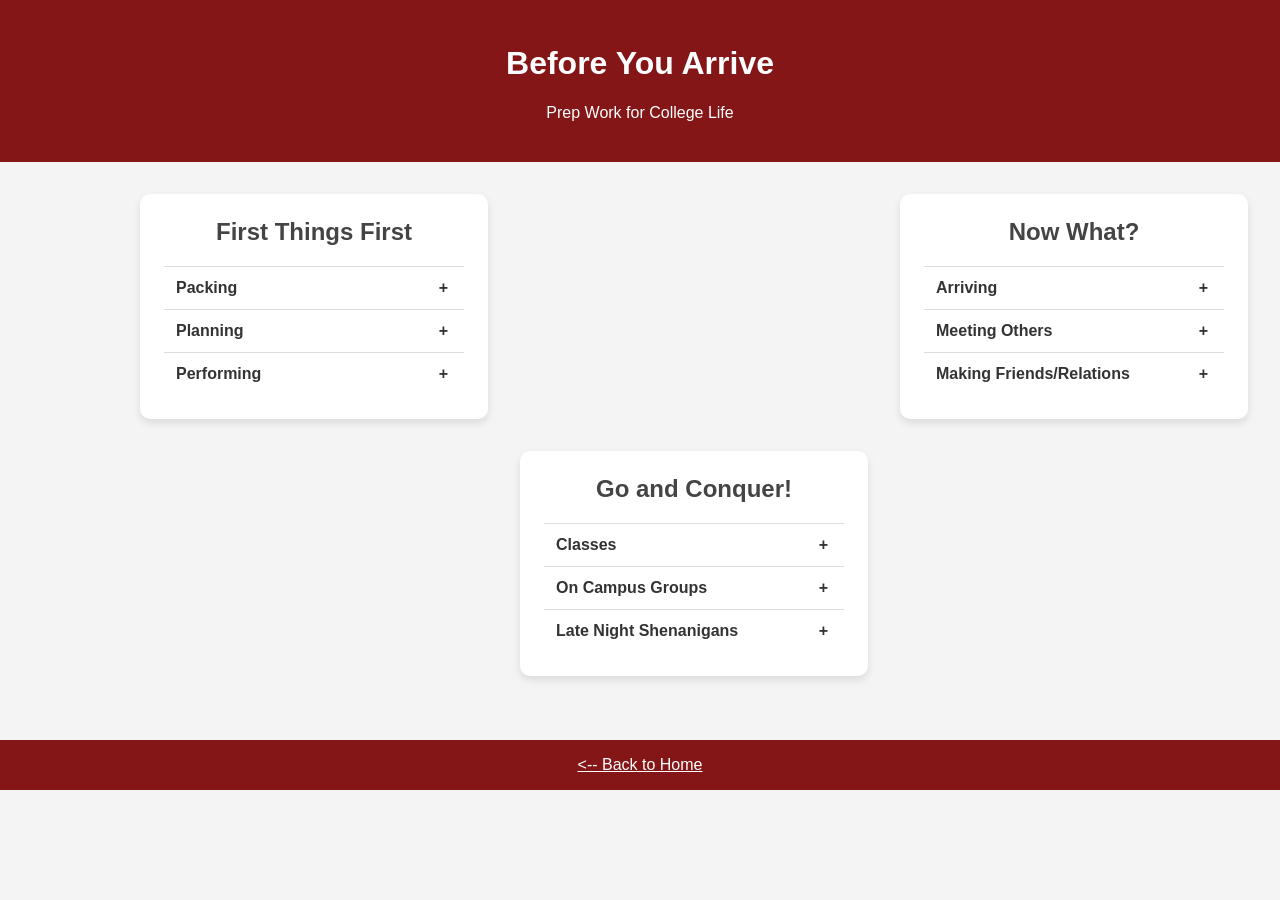
<file: before.html>
<!DOCTYPE html>
<html lang="en">
<head>
  <meta charset="UTF-8">
  <!--Title of the page and author-->
  <title>Before You Arrive - Joseph Luckett</title>
  <meta name="viewport" content="width=device-width, initial-scale=1.0">

  <!--The stylign of the page include font, color, text alignment, the grid pattern for the boxes, padding for the elements, and margins-->
  <style>
    body {
        font-family: Arial, sans-serif;
        margin: 0;
        padding: 0;
        background: #f4f4f4;
        color: #333;
    }

    header {
        background: #841617;
        color: #fff;
        padding: 1.5rem;
        text-align: center;
    }

   main {
        padding: 2rem;
        display: grid;
        grid-template-columns: repeat(3, 1fr);
        grid-template-rows: auto auto;
        gap: 2rem;
        max-width: 1000px;
        margin: 0 auto;
    }

    .section-card:nth-child(1) {
        grid-column: 1; 
        grid-row: 1;
    }

    .section-card:nth-child(2) {
        grid-column: 3;
        grid-row: 1;
    }

    .section-card:nth-child(3) {
        grid-column: 2; 
        grid-row: 2;
    }

    .section-card {
        background: white;
        border-radius: 10px;
        box-shadow: 0 4px 8px rgba(0,0,0,0.1);
        padding: 1.5rem;
        width: 300px;
        transition: transform 0.2s ease, box-shadow 0.2s ease;
        cursor: pointer;
    }

    .section-card:hover {
        transform: scale(1.05);
        box-shadow: 0 8px 16px rgba(0,0,0,0.2);
    }

    .section-card h2 {
        margin-top: 0;
        text-align: center;
        color: #444;
    }

    .accordion-item {
        border-top: 1px solid #ddd;
    }

    .accordion-title {
        padding: 0.75rem;
        cursor: pointer;
        font-weight: bold;
        position: relative;
    }

    .accordion-title::after {
        content: '+';
        position: absolute;
        right: 1rem;
        font-weight: bold;
        transition: transform 0.3s;
    }

    .accordion-title.active::after {
        content: '–';
    }

    .accordion-content {
        max-height: 0;
        overflow: hidden;
        transition: max-height 0.3s ease;
        padding: 0 0.75rem;
        color: #555;
    }

    .accordion-content p {
        margin: 0.5rem 0;
    }

    .back-link {
        color:#fff;
        text-align: center;
    }

    footer {
        background: #841617;
        color: #fff;
        text-align: center;
        padding: 1rem;
        margin-top: 2rem;
    }

    @media (max-width: 768px) {
        main {
            grid-template-columns: 1fr;
        }

        .section-card:nth-child(1),
        .section-card:nth-child(2),
        .section-card:nth-child(3) {
            grid-column: auto;
            grid-row: auto;
        }
    }

  </style>
</head>

<!--The code for what is on the page-->
<body>

    <!--The head saying the title of the page and a breif description-->
  <header>
    <h1>Before You Arrive</h1>
    <p>Prep Work for College Life</p>
  </header>

<!--The main body with the accordian elements to make the information more compact and modern looking-->
  <main>
    <div class="section-card">
      <h2>First Things First</h2>
      <div class="accordion-item">
        <div class="accordion-title">Packing</div>
        <div class="accordion-content">
          <p>Bring essentials but don’t overpack. Focus on what you’ll use weekly.</p>
        </div>
      </div>
      <div class="accordion-item">
        <div class="accordion-title">Planning</div>
        <div class="accordion-content">
          <p>Get a planner or calendar app to stay on top of assignments and deadlines.</p>
        </div>
      </div>
      <div class="accordion-item">
        <div class="accordion-title">Performing</div>
        <div class="accordion-content">
          <p>Set small goals early to build momentum before classes get tough.</p>
        </div>
      </div>
    </div>

    <div class="section-card">
      <h2>Now What?</h2>
      <div class="accordion-item">
        <div class="accordion-title">Arriving</div>
        <div class="accordion-content">
          <p>Arrive early to settle in, explore campus, and meet your neighbors.</p>
        </div>
      </div>
      <div class="accordion-item">
        <div class="accordion-title">Meeting Others</div>
        <div class="accordion-content">
          <p>Introduce yourself in the dorms and join welcome events to make connections.</p>
        </div>
      </div>
      <div class="accordion-item">
        <div class="accordion-title">Making Friends/Relations</div>
        <div class="accordion-content">
          <p>Be open, genuine, and willing to join group activities — friendships will follow.</p>
        </div>
      </div>
    </div>

    <div class="section-card">
      <h2>Go and Conquer!</h2>
      <div class="accordion-item">
        <div class="accordion-title">Classes</div>
        <div class="accordion-content">
          <p>Attend lectures, take notes, and don’t hesitate to ask questions.</p>
        </div>
      </div>
      <div class="accordion-item">
        <div class="accordion-title">On Campus Groups</div>
        <div class="accordion-content">
          <p>Get involved in clubs or sports to enrich your college experience.</p>
        </div>
      </div>
      <div class="accordion-item">
        <div class="accordion-title">Late Night Shenanigans</div>
        <div class="accordion-content">
          <p>Enjoy social events responsibly — balance fun with rest and studies.</p>
        </div>
      </div>
    </div>
  </main>

  <!--The bottom of the page with the link back to the index/home page-->
  <footer>
    <a href="index.html" class="back-link"><-- Back to Home</a>
  </footer>

  <!--The javascript to make the accordian elements go out and come back in-->
  <script>
    const titles = document.querySelectorAll('.accordion-title');

    titles.forEach(title => {
      title.addEventListener('click', () => {
        title.classList.toggle('active');
        const content = title.nextElementSibling;
        if (content.style.maxHeight) {
          content.style.maxHeight = null;
        } else {
          content.style.maxHeight = content.scrollHeight + 'px';
        }
      });
    });
  </script>
</body>
</html>
</file>
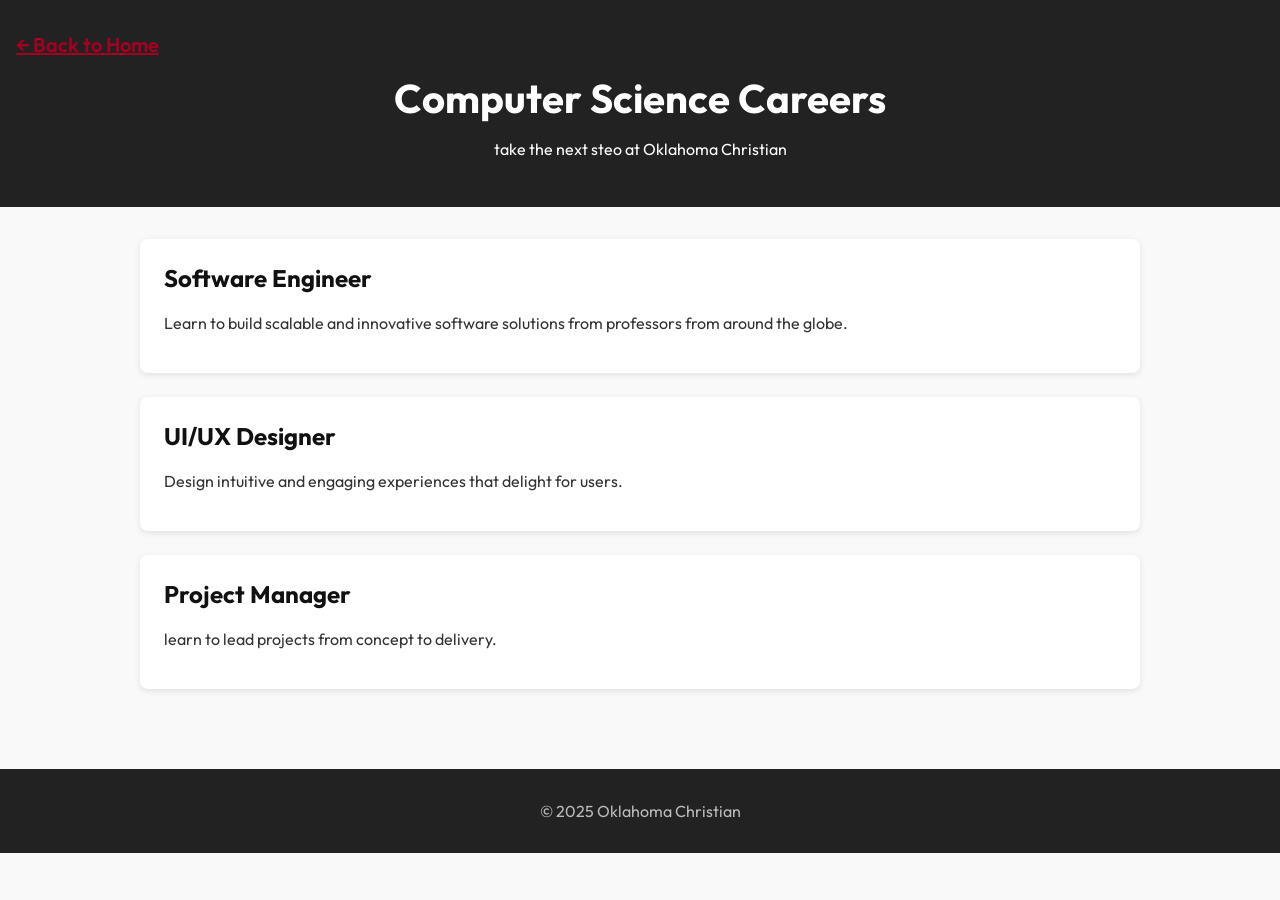
<file: careers.html>
<!DOCTYPE html>
<html lang="en">
<head>
  <meta charset="UTF-8">
  <meta name="viewport" content="width=device-width, initial-scale=1">
  <title>Careers</title>
  <link href="https://fonts.googleapis.com/css2?family=Outfit:wght@400;600;700&display=swap" rel="stylesheet">
  <link rel="stylesheet" href="careers.css">
</head>
<body>
  <header>
    <nav style="text-align:left; margin-bottom:1rem;">
      <a href="index.html" style="color:#a50021; text-decoration:underline; font-weight:600; font-size:1.25rem;">&larr; Back to Home</a>
    </nav>
    <h1>Computer Science Careers</h1>
    <p>take the next steo at Oklahoma Christian</p>
  </header>
  <main>
    <div class="job-card">
      <h2>Software Engineer</h2>
      <p>Learn to build scalable and innovative software solutions from professors from around the globe.</p>
    </div>
    <div class="job-card">
      <h2>UI/UX Designer</h2>
      <p>Design intuitive and engaging experiences that delight for users.</p>
    </div>
    <div class="job-card">
      <h2>Project Manager</h2>
      <p>learn to lead projects from concept to delivery.</p>
    </div>
  </main>
  <footer>
    <p>© 2025 Oklahoma Christian</p>
  </footer>
</body>
</html>
</file>
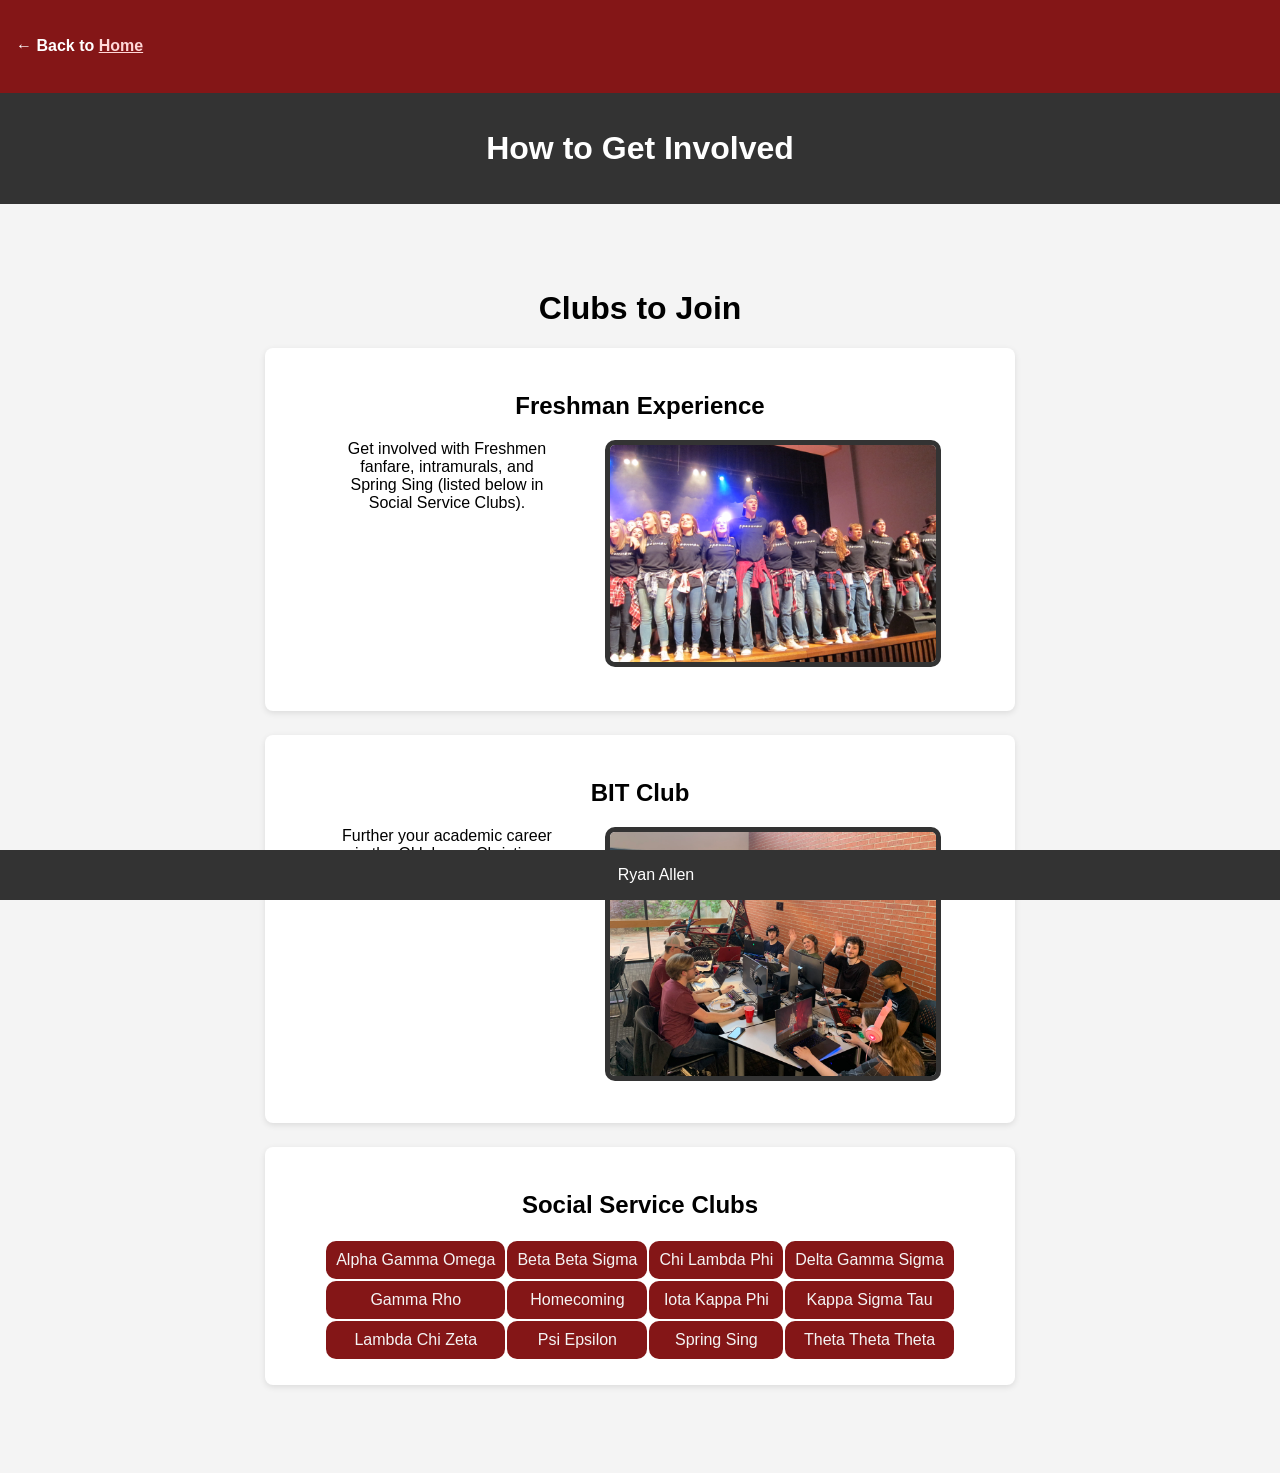
<file: involvement.html>
<!DOCTYPE html>
<html lang="en">
<head>
    <meta charset="UTF-8">
    <title>Involvement</title>
    <meta name="viewport" content="width=device-width, initial-scale=1.0">
    <style>
        body { 
            font-family: Arial, sans-serif; 
            margin: 0; padding: 0; 
            background: #f4f4f4; 
            color: #000; 
            text-align: center;
        }
        .sub-header { 
            background: #841617; 
            color: #fff; 
            padding: 1%rem; 
            text-align: left; 
        }
        header { 
            background: #333; 
            color: #fff; 
            padding: 1rem; 
            text-align: center; 
        }
        nav { 
            background: #444; 
            padding: 0.5rem; 
            text-align: center; 
        }
        nav a { 
            color: #fff; 
            margin: 0 1rem; 
            text-decoration: none; 
        }
        main {
            max-width: 750px;
            margin: 2rem auto;
        }
        .club-card {
            background: #fff;
            padding: 1.5rem;
            border-radius: 8px;
            margin-bottom: 1.5rem;
            box-shadow: 0 2px 6px rgba(0,0,0,0.1);
        }
        img {
            border: 5px solid #333;
            border-radius: 10px;
            margin-left: 50px;
            margin-right: 50px;
        }
        .center-table {
            margin-left: auto;
            margin-right: auto;
        }
        td {
            border-radius: 10px;
            background-color: #841617;
            color: #f4f4f4;
            text-align: center;
            padding: 10px;
        }
        main { padding: 2rem; }
        footer { background: #333; color: #fff; text-align: center; padding: 1rem; position: fixed; width: 100%; bottom: 0; }
    </style>
</head>
<body>
    <header class="sub-header">
        <h4>&larr; Back to <a href="index.html" style="color:#ffd7d7;">Home</a></h4>    
    </header class="sub-header">
    <header>
        <h1>How to Get Involved</h1>
    </header>

    <main>

        <h1>Clubs to Join</h1>

        <div class="club-card">
            <h2>Freshman Experience</h2>
            <p style="margin-bottom: 175px; margin-left: 50px;">
                <img src="images/fanfare.jpeg" alt="Spring Sing Fanfare" style="width:50%; height:50%; float: right;">
                Get involved with Freshmen fanfare, intramurals, and Spring Sing (listed below in Social Service Clubs).
            </p>
        </div>

        <div class="club-card">
            <h2>BIT Club</h2>
            <p style="margin-bottom: 200px;  margin-left: 50px;">
                <img src="images-ryan/IMG_5750.jpg" alt="BIT Club Party" style="width:50%; height:50%; float: right;">
                Further your academic career in the Oklahoma Christian branch of the National CS Organization.
            </p>
        </div>

        <div class="club-card">
            <h2>Social Service Clubs</h2>
            <table class="center-table">
                <tr>
                    <td>Alpha Gamma Omega</td>
                    <td>Beta Beta Sigma</td>
                    <td>Chi Lambda Phi</td>
                    <td>Delta Gamma Sigma</td>
                </tr>
                <tr>
                    <td>Gamma Rho</td>
                    <td>Homecoming</td>
                    <td>Iota Kappa Phi</td>
                    <td>Kappa Sigma Tau</td>
                </tr>
                <tr>
                    <td>Lambda Chi Zeta</td>
                    <td>Psi Epsilon</td>
                    <td>Spring Sing</td>
                    <td>Theta Theta Theta</td>
                </tr>
        </table>
        </div>

        <div class="clear"></div>

    </main>
    <footer>
        Ryan Allen
    </footer>
</body>
</html>
</file>
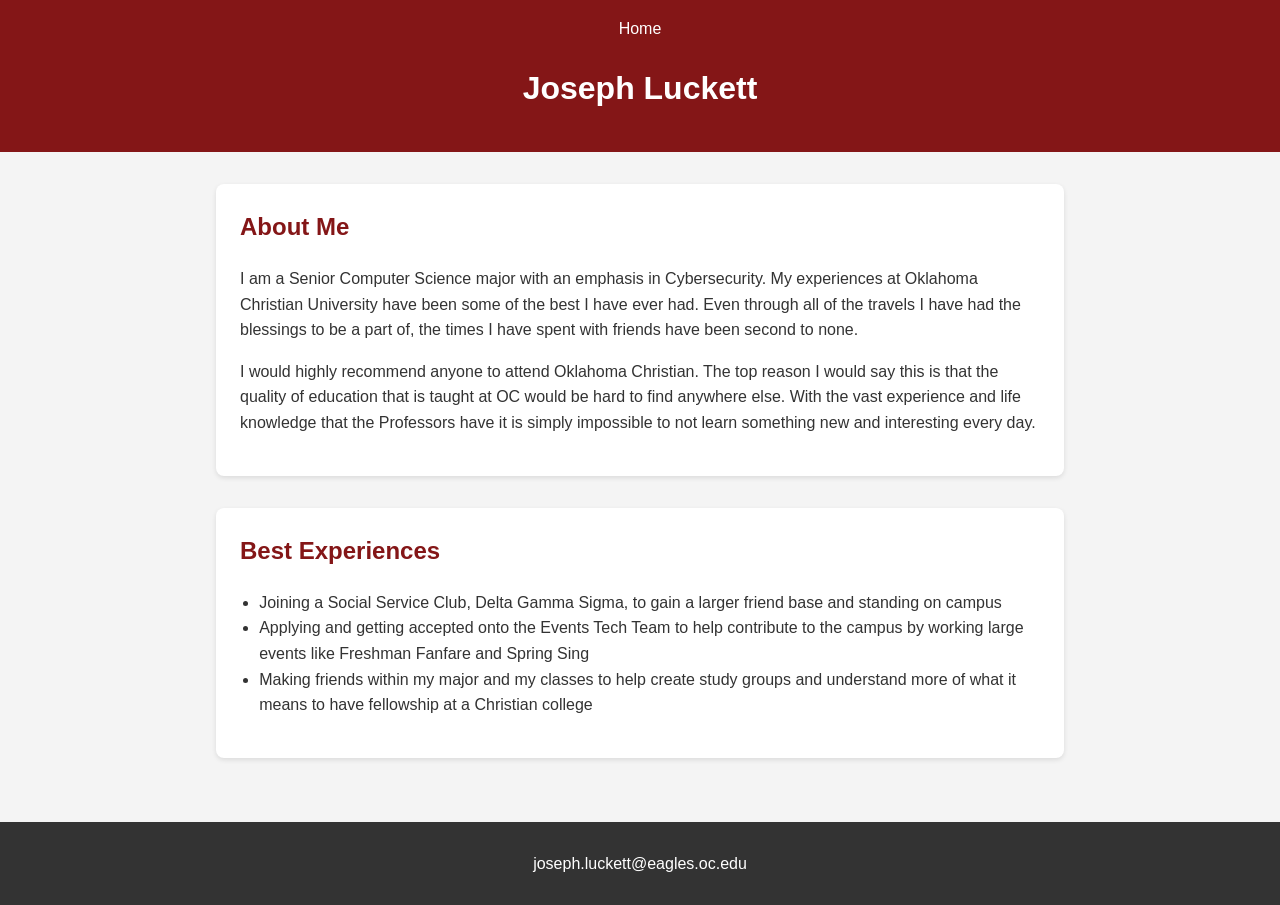
<file: joeTestimony.html>
<!DOCTYPE html>
<html lang="en">
<head>
  <meta charset="UTF-8">
  <!--Title of the page-->
  <title>Joseph Luckett</title>
  <meta name="viewport" content="width=device-width, initial-scale=1.0">

  <!--CSS for the page, mainly to add contrast and align elements-->
  <style>
    body {
      font-family: Arial, sans-serif;
      margin: 0;
      padding: 0;
      background: #f4f4f4;
      color: #333;
      line-height: 1.6;
      display: flex;
      flex-direction: column;
      min-height: 100vh;
    }
    header {
      background: #841617;
      color: #fff;
      padding: 1rem;
      text-align: center;
    }
    main {
      flex: 1;
      display: flex;
      flex-direction: column;
      align-items: center;
      padding: 2rem 1rem;
    }
    .card {
      background: #fff;
      padding: 1.5rem;
      border-radius: 8px;
      box-shadow: 0 2px 5px rgba(0,0,0,0.1);
      max-width: 800px;
      width: 100%;
      margin-bottom: 2rem;
      text-align: left;
    }
    h1{
        color: #fff;
    }
    h2 {
      color: #841617;
      margin-top: 0;
    }
    ul {
      padding-left: 1.2rem;
    }
    a {
      color: #fff;
      text-decoration: none;
    }
    a:hover {
      text-decoration: underline;
    }
    footer {
      background: #333;
      color: #fff;
      text-align: center;
      padding: 1.5rem 1rem;
    }
    footer p {
      margin: 0.3rem 0;
    }
  </style>
</head>

<!--Main body of the page-->
<body>

    <!--Header with name and link back to the home page-->
    <header>
        <a href="index.html" class="home-link">Home</a>
        <h1>Joseph Luckett</h1>
    </header>

    <!--Main code for all the elements within the main page-->
  <main>

    <!--Cards holding the information within the page-->
    <section class="card">
      <h2>About Me</h2>
      <p>
        I am a Senior Computer Science major with an emphasis in Cybersecurity.
        My experiences at Oklahoma Christian University have been some of the best I have ever had. 
        Even through all of the travels I have had the blessings to be a part of, the times I have spent with friends have been second to none.
      </p>
      <p>
        I would highly recommend anyone to attend Oklahoma Christian. The top reason I would say this is that the quality of education that is taught at OC would be hard to find anywhere else. With the vast experience and life knowledge that the Professors have it is simply impossible to not learn something new and interesting every day.
      </p>
    </section>

    <section class="card">
      <h2>Best Experiences</h2>
      <ul>
        <li>Joining a Social Service Club, Delta Gamma Sigma, to gain a larger friend base and standing on campus</li>
        <li>Applying and getting accepted onto the Events Tech Team to help contribute to the campus by working large events like Freshman Fanfare and Spring Sing</li>
        <li>Making friends within my major and my classes to help create study groups and understand more of what it means to have fellowship at a Christian college</li>
      </ul>
    </section>
  </main>

  <!--Footer with my email-->
  <footer>
    <p><a href="mailto:joseph.luckett@eagles.oc.edu">joseph.luckett@eagles.oc.edu</a></p>
  </footer>
</body>
</html>
</file>
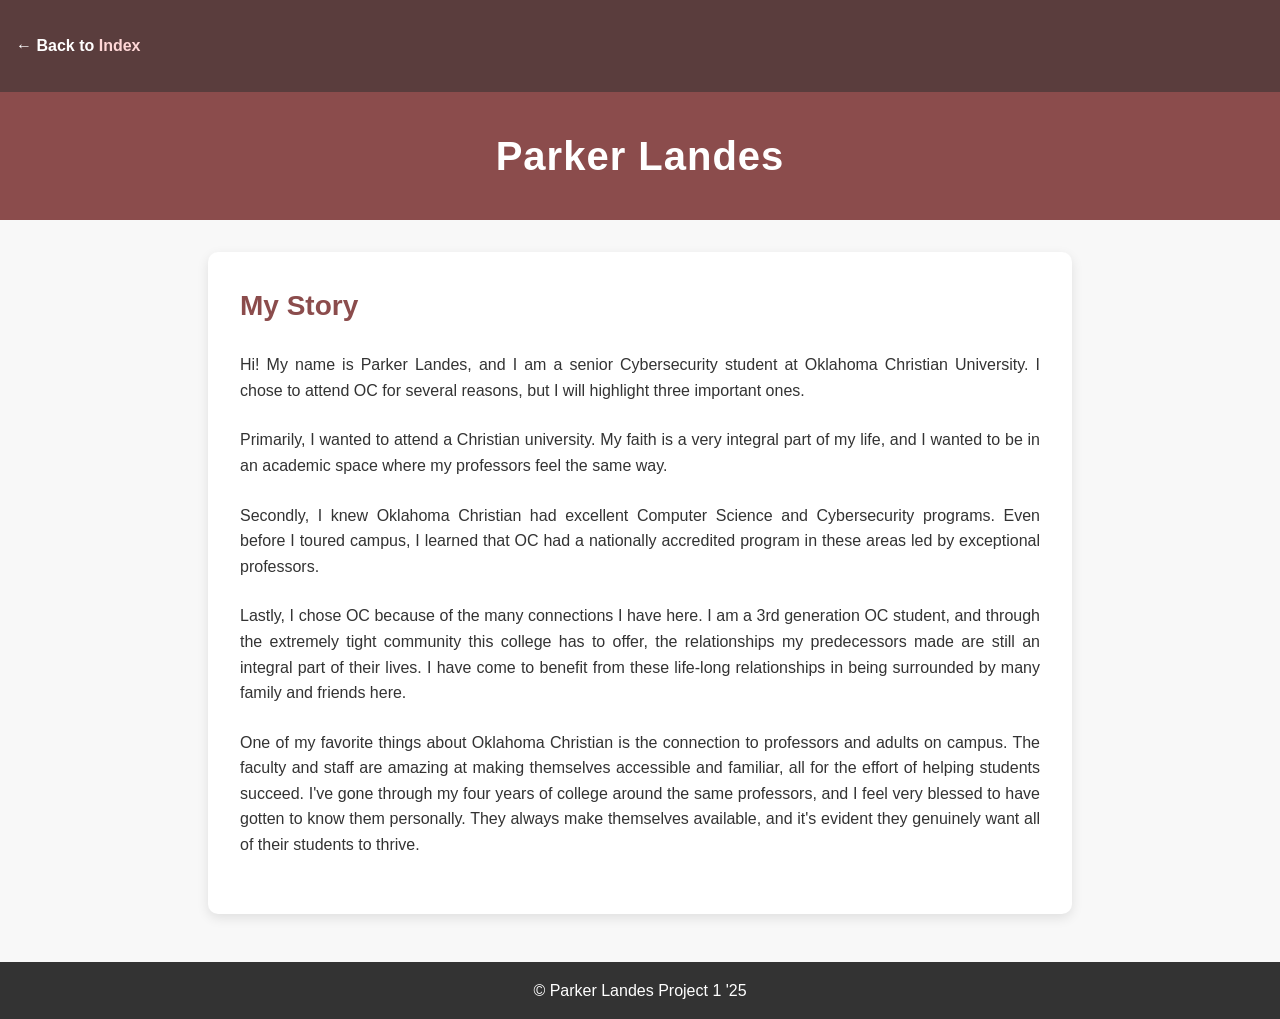
<file: parkerTestimony.html>
<!DOCTYPE html>
<html lang="en">
<head>
  <meta charset="UTF-8">
  <title>Parker's Testimony</title>
  <meta name="viewport" content="width=device-width, initial-scale=1.0">
  <style>
    /* Base styling */
    body {
      font-family: "Segoe UI", Arial, sans-serif;
      margin: 0;
      padding: 0;
      line-height: 1.6;
      background: #f8f8f8;
      color: #333;
    }

    /* Sub-header link back */
    .sub-header {
      background: #5a3d3d;
      color: #fff;
      padding: 0.75rem 1rem;
      text-align: left;
    }
    .sub-header a {
      color: #ffd7d7;
      text-decoration: none;
      font-weight: bold;
    }
    .sub-header a:hover {
      text-decoration: underline;
    }

    /* Main header */
    header.main-header {
      background: #8b4c4c;
      color: #fff;
      padding: 2rem 1rem;
      text-align: center;
    }
    header.main-header h1 {
      margin: 0;
      font-size: 2.5rem;
      letter-spacing: 1px;
    }

    /* Main content */
    main {
      max-width: 800px;
      margin: 2rem auto;
      padding: 2rem;
      background: #fff;
      border-radius: 10px;
      box-shadow: 0 4px 12px rgba(0, 0, 0, 0.1);
    }
    main h2 {
      color: #8b4c4c;
      margin-top: 0;
      font-size: 1.75rem;
    }
    main p {
      margin-bottom: 1.5rem;
      text-align: justify;
    }

    /* Footer */
    footer {
      background: #333;
      color: #fff;
      text-align: center;
      padding: 1rem;
      margin-top: 3rem;
    }
  </style>
</head>
<body>
  <!-- Back link -->
  <header class="sub-header">
    <h4>← Back to <a href="index.html">Index</a></h4>
  </header>

  <!-- Page title -->
  <header class="main-header">
    <h1>Parker Landes</h1>
  </header>

  <!-- Main content -->
  <main>
    <h2>My Story</h2>
    <p>
      Hi! My name is Parker Landes, and I am a senior Cybersecurity student at Oklahoma Christian University. 
      I chose to attend OC for several reasons, but I will highlight three important ones.
    </p>
    <p>
      Primarily, I wanted to attend a Christian university. My faith is a very integral part of my life, and I wanted to be in an academic space where my professors feel the same way.
    </p>
    <p>
      Secondly, I knew Oklahoma Christian had excellent Computer Science and Cybersecurity programs. Even before I toured campus, I learned that OC had a nationally accredited program in these areas led by exceptional professors.
    </p>
    <p>
      Lastly, I chose OC because of the many connections I have here. I am a 3rd generation OC student, and through the extremely tight community this college has to offer, the relationships my predecessors made are still an integral part of their lives. I have come to benefit from these life-long relationships in being surrounded by many family and friends here.
    </p>
    <p>
      One of my favorite things about Oklahoma Christian is the connection to professors and adults on campus. The faculty and staff are amazing at making themselves accessible and familiar, all for the effort of helping students succeed. I've gone through my four years of college around the same professors, and I feel very blessed to have gotten to know them personally. They always make themselves available, and it's evident they genuinely want all of their students to thrive.
    </p>
  </main>

  <!-- Footer -->
  <footer>
    &copy; Parker Landes Project 1 '25
  </footer>
</body>
</html>
</file>
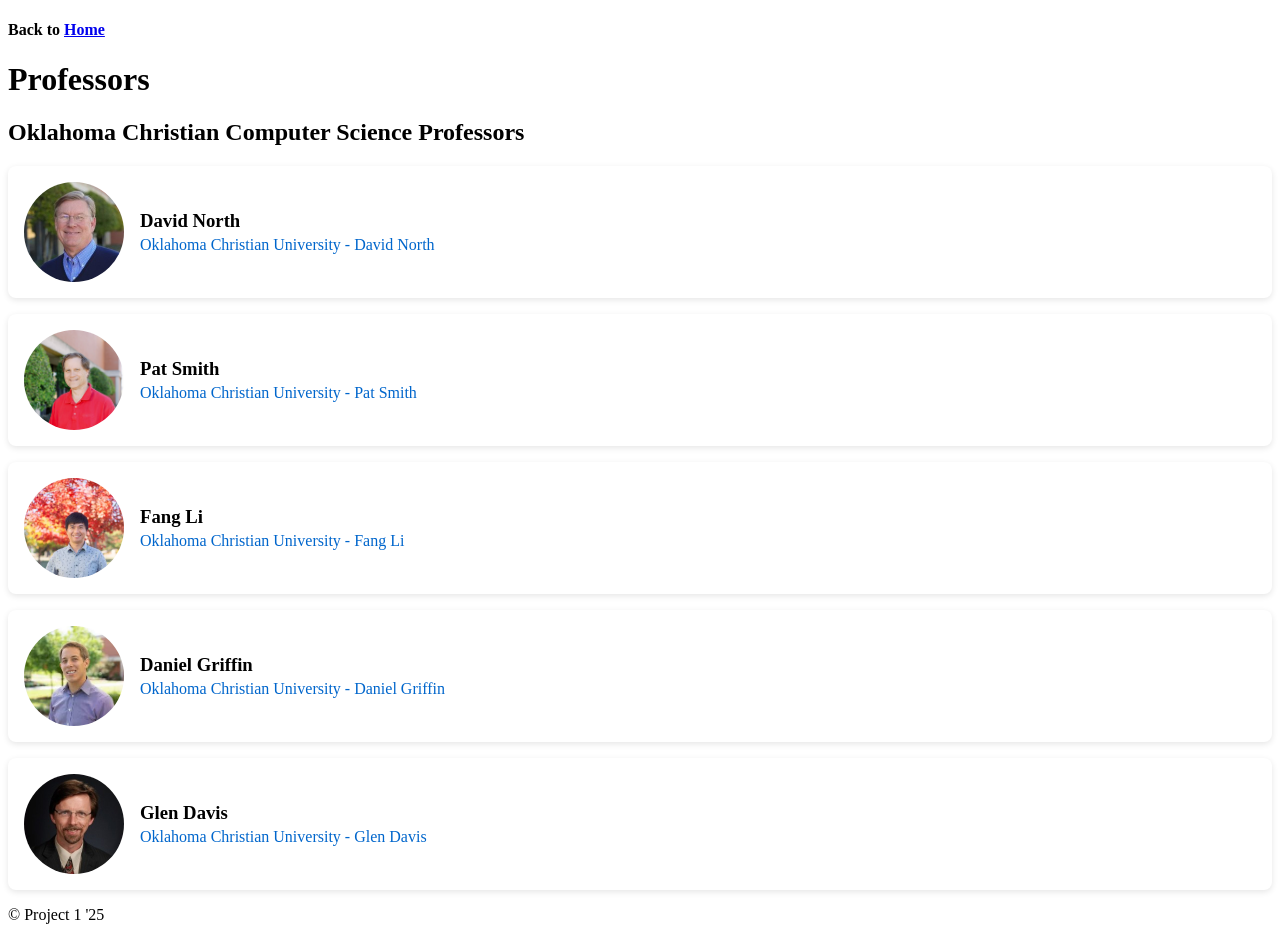
<file: professors.html>
<!DOCTYPE html>
<html lang="en">

<head>
    <meta charset="UTF-8">
    <title>Professors</title>
    <meta name="viewport" content="width=device-width, initial-scale=1.0">

    <style>
        .professors {
        list-style: none;
        padding: 0;
        margin: 0;
        }

        .professors li {
        display: flex;
        align-items: center;
        background: #fff;
        margin: 1rem 0;
        padding: 1rem;
        border-radius: 8px;
        box-shadow: 0 2px 6px rgba(0,0,0,0.1);
        }

        .professors img.prof-pic {
        width: 100px;
        height: 100px;
        border-radius: 50%; /* makes it circular */
        margin-right: 1rem;
        object-fit: cover;
        }

        .professors h3 {
        margin: 0 0 0.25rem 0;
        }

        .professors a {
        color: #0066cc;
        text-decoration: none;
        }

        .professors a:hover {
        text-decoration: underline;
        }
    </style>

</head>

<body>
    <header class="sub-header">
        <h4> Back to <a href="index.html">Home</a></h4>    
    </header>
    <header>
        <h1>Professors</h1>
    </header>

    <main>
        <h2>Oklahoma Christian Computer Science Professors</h2>
        <ul class="professors">
          <li>
            <img src="images/david-north.jpeg" alt="David North" class="prof-pic">
            <div>
              <h3>David North</h3>
              <a href="https://www.oc.edu/directory/david-north">Oklahoma Christian University - David North</a>
            </div>
          </li>
      
          <li>
            <img src="images/pat-smith2.jpg" alt="Pat Smith" class="prof-pic">
            <div>
              <h3>Pat Smith</h3>
              <a href="https://www.oc.edu/directory/pat-smith">Oklahoma Christian University - Pat Smith</a>
            </div>
          </li>
      
          <li>
            <img src="images/fang-li.webp" alt="Fang Li" class="prof-pic">
            <div>
              <h3>Fang Li</h3>
              <a href="https://www.oc.edu/directory/fang-li">Oklahoma Christian University - Fang Li</a>
            </div>
          </li>
      
          <li>
            <img src="images/daniel-griffin.jpeg" alt="Daniel Griffin" class="prof-pic">
            <div>
              <h3>Daniel Griffin</h3>
              <a href="https://www.oc.edu/directory/daniel-griffin">Oklahoma Christian University - Daniel Griffin</a>
            </div>
          </li>
      
          <li>
            <img src="images/glen-davis.jpeg" alt="Glen Davis" class="prof-pic">
            <div>
              <h3>Glen Davis</h3>
              <a href="https://www.oc.edu/directory/daniel-griffin">Oklahoma Christian University - Glen Davis</a>
            </div>
          </li>
        </ul>
      </main>
  
    <footer>
        &copy; Project 1 '25
    </footer>
</body>
</html>
</file>
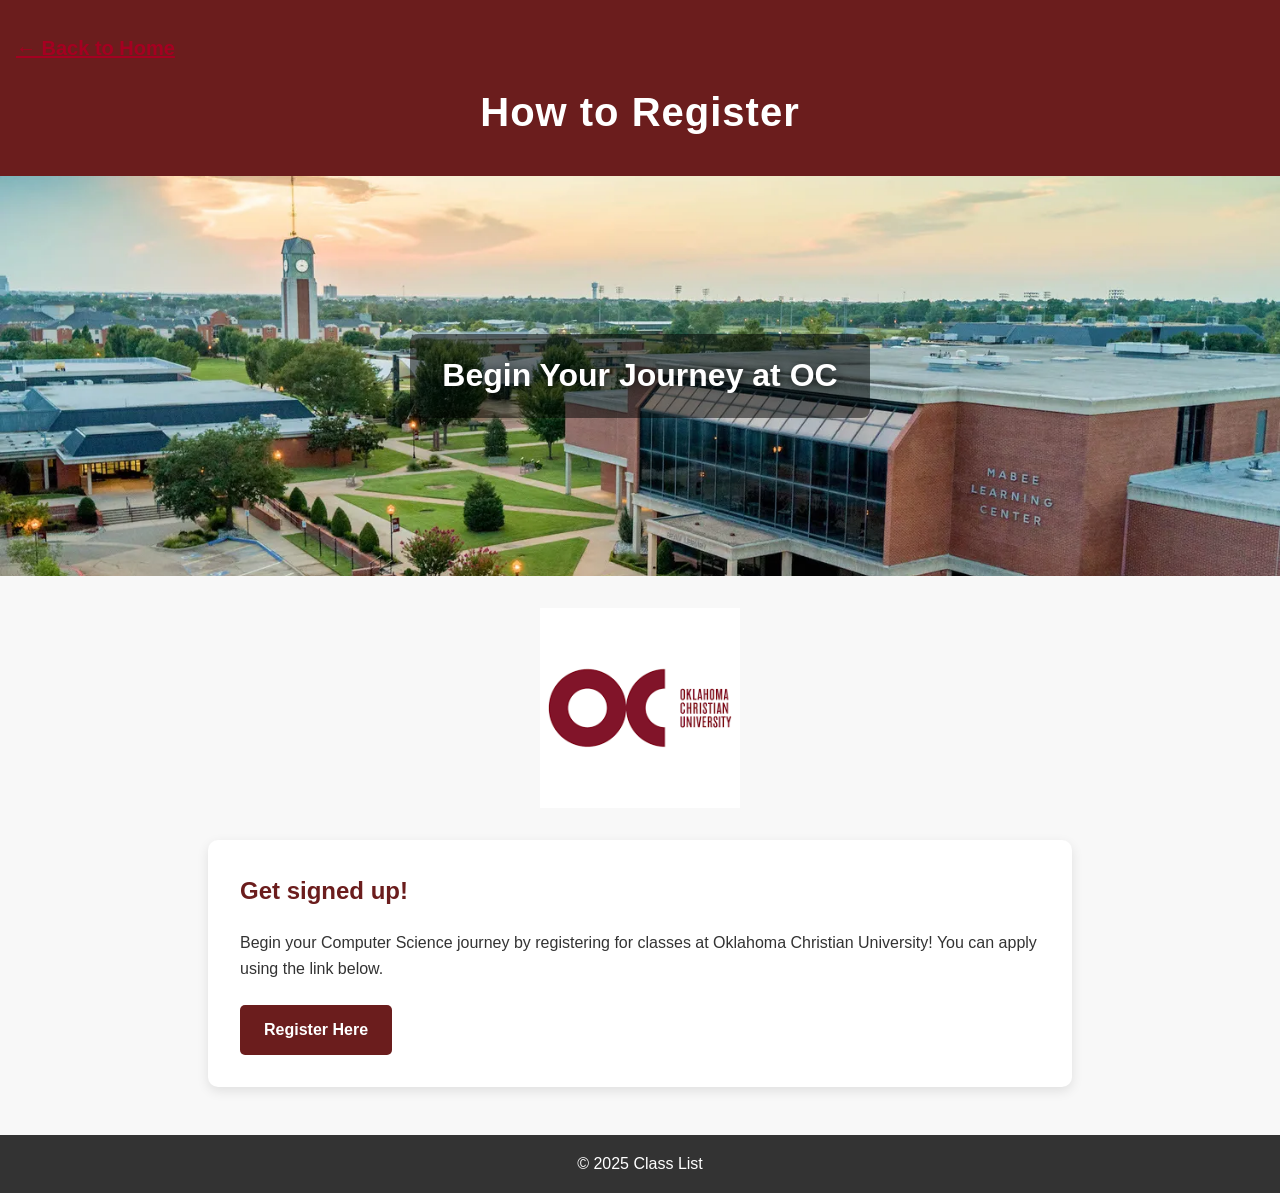
<file: register.html>
<!DOCTYPE html>
<html lang="en">
<head>
  <meta charset="UTF-8">
  <title>Class List</title>
  <meta name="viewport" content="width=device-width, initial-scale=1.0">
  <style>
    /* General Reset + Typography */
    body {
      font-family: "Segoe UI", Arial, sans-serif;
      margin: 0;
      padding: 0;
      background: #f8f8f8;
      color: #333;
      line-height: 1.6;
    }

    /* Header */
    header {
      background: #6b1d1d;
      color: #fff;
      padding: 2rem 1rem;
      text-align: center;
    }
    header h1 {
      margin: 0;
      font-size: 2.5rem;
      letter-spacing: 1px;
    }

    /* Hero Section with campus image */
    .hero {
      position: relative;
      width: 100%;
      height: 400px;
      background: url("images/oc-campus.webp") center/cover no-repeat;
      display: flex;
      align-items: center;
      justify-content: center;
      color: white;
      text-shadow: 1px 1px 8px rgba(0, 0, 0, 0.7);
    }
    .hero h2 {
      font-size: 2rem;
      background: rgba(0,0,0,0.5);
      padding: 1rem 2rem;
      border-radius: 8px;
    }

    /* Logo styling */
    .logo {
      display: block;
      margin: 2rem auto;
      width: 200px;
    }

    /* Main content box */
    main {
      max-width: 800px;
      margin: 2rem auto;
      padding: 2rem;
      background: #fff;
      border-radius: 10px;
      box-shadow: 0 4px 12px rgba(0,0,0,0.1);
    }
    main h2 {
      color: #6b1d1d;
      margin-top: 0;
    }
    main p {
      margin-bottom: 1.5rem;
    }

    /* Call-to-action button */
    .btn {
      display: inline-block;
      background: #6b1d1d;
      color: #fff;
      padding: 0.75rem 1.5rem;
      border-radius: 5px;
      text-decoration: none;
      font-weight: bold;
      transition: background 0.3s;
    }
    .btn:hover {
      background: #922929;
    }

    /* Footer */
    footer {
      background: #333;
      color: #fff;
      text-align: center;
      padding: 1rem;
      margin-top: 3rem;
    }
  </style>
</head>
<body>
  <!-- Header -->
  <header>
    <nav style="text-align:left; margin-bottom:1rem;">
      <a href="index.html" style="color:#a50021; text-decoration:underline; font-weight:600; font-size:1.25rem;">&larr; Back to Home</a>
    </nav>
    <h1>How to Register</h1>
  </header>

  <!-- Hero image -->
  <section class="hero">
    <h2>Begin Your Journey at OC</h2>
  </section>

  <!-- Logo -->
  <img src="images/oc-logo.png" alt="OC Logo" class="logo">

  <!-- Main content -->
  <main>
    <h2>Get signed up!</h2>
    <p>
      Begin your Computer Science journey by registering for classes at Oklahoma Christian University!
      You can apply using the link below.
    </p>
    <a href="https://www.oc.edu" class="btn">Register Here</a>
  </main>

  <!-- Footer -->
  <footer>
    &copy; 2025 Class List
  </footer>
</body>
</html>
</file>
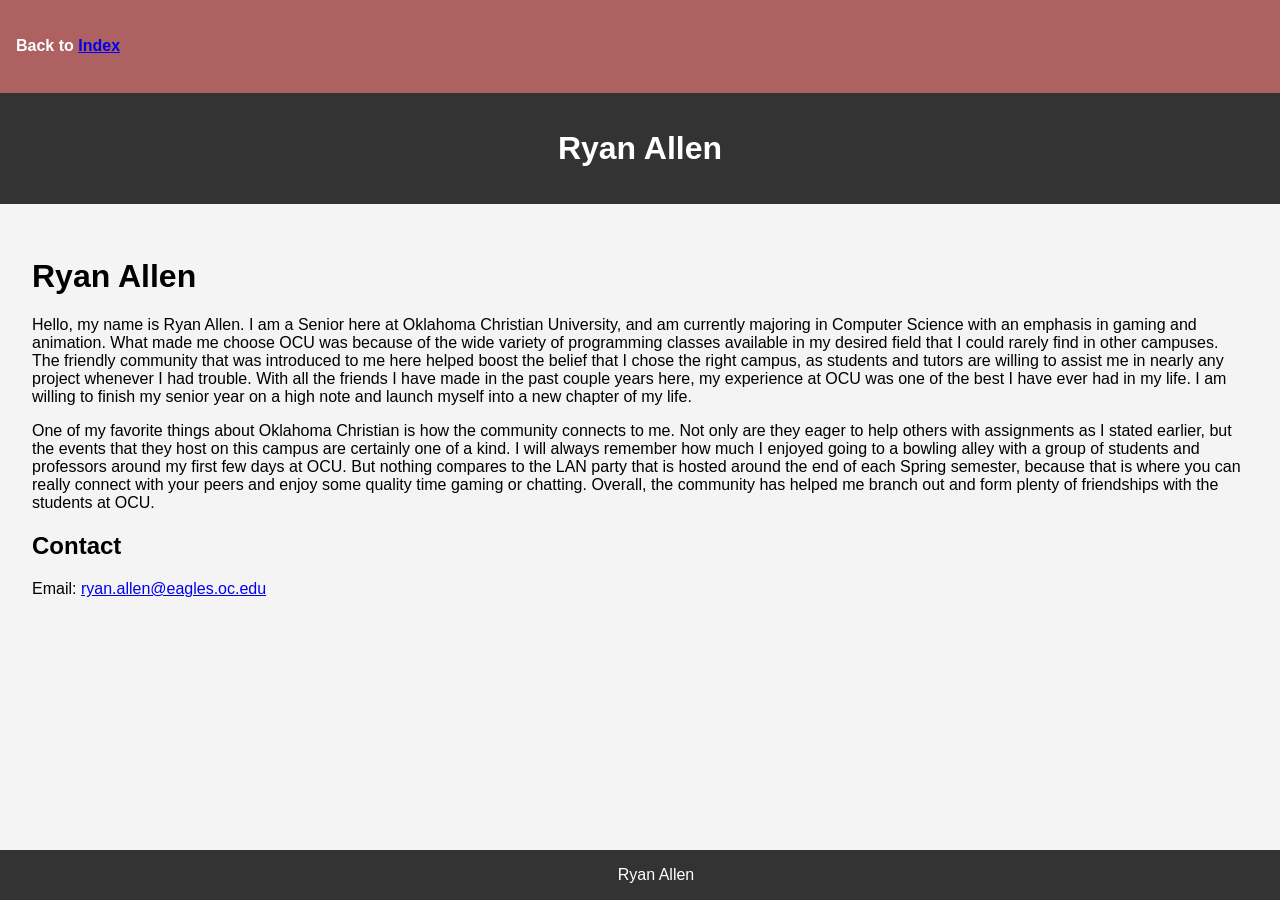
<file: ryanTestimony.html>
<!DOCTYPE html>
<html lang="en">
<head>
    <meta charset="UTF-8">
    <title>Ryan Allen</title>
    <meta name="viewport" content="width=device-width, initial-scale=1.0">
    <style>
        body { 
            font-family: Arial, sans-serif; 
            margin: 0; padding: 0; 
            background: #f4f4f4; 
            color: #000; 
        }
        .sub-header { 
            background: #ae6161; 
            color: #fff; 
            padding: 1%rem; 
            text-align: left; 
        }
        header { 
            background: #333; 
            color: #fff; 
            padding: 1rem; 
            text-align: center; 
        }
        nav { 
            background: #444; 
            padding: 0.5rem; 
            text-align: center; 
        }
        nav a { 
            color: #fff; 
            margin: 0 1rem; 
            text-decoration: none; 
        }
        main { padding: 2rem; }
        footer { background: #333; color: #fff; text-align: center; padding: 1rem; position: fixed; width: 100%; bottom: 0; }
    </style>
</head>
<body>
    <header class="sub-header">
        <h4> Back to <a href="index.html">Index</a></h4>    
    </header class="sub-header">
    <header>
        <h1>Ryan Allen</h1>
    </header>

    <main>
    
        <h1>Ryan Allen</h1>

        <p>
            Hello, my name is Ryan Allen. I am a Senior here at Oklahoma Christian University, and am currently majoring in Computer Science with an emphasis in gaming and animation.
            What made me choose OCU was because of the wide variety of programming classes available in my desired field that I could rarely find in other campuses. The friendly community that was introduced to me here helped boost the belief that I chose the right campus, as students and tutors are willing to assist me in nearly any project whenever I had trouble.
            With all the friends I have made in the past couple years here, my experience at OCU was one of the best I have ever had in my life. I am willing to finish my senior year on a high note and launch myself into a new chapter of my life.
        </p>
        <p>
            One of my favorite things about Oklahoma Christian is how the community connects to me. Not only are they eager to help others with assignments as I stated earlier, but the events that they host on this campus are certainly one of a kind.
            I will always remember how much I enjoyed going to a bowling alley with a group of students and professors around my first few days at OCU. But nothing compares to the LAN party that is hosted around the end of each Spring semester, because that is where you can really connect with your peers and enjoy some quality time gaming or chatting.
            Overall, the community has helped me branch out and form plenty of friendships with the students at OCU.
        </p>

        <h2>Contact</h2>
        <p>
            Email: <a href="mailto:ryan.allen@eagles.oc.edu">ryan.allen@eagles.oc.edu</a>
        </p>
        <div class="clear"></div>

    </main>
    <footer>
        Ryan Allen
    </footer>
</body>
</html>
</file>
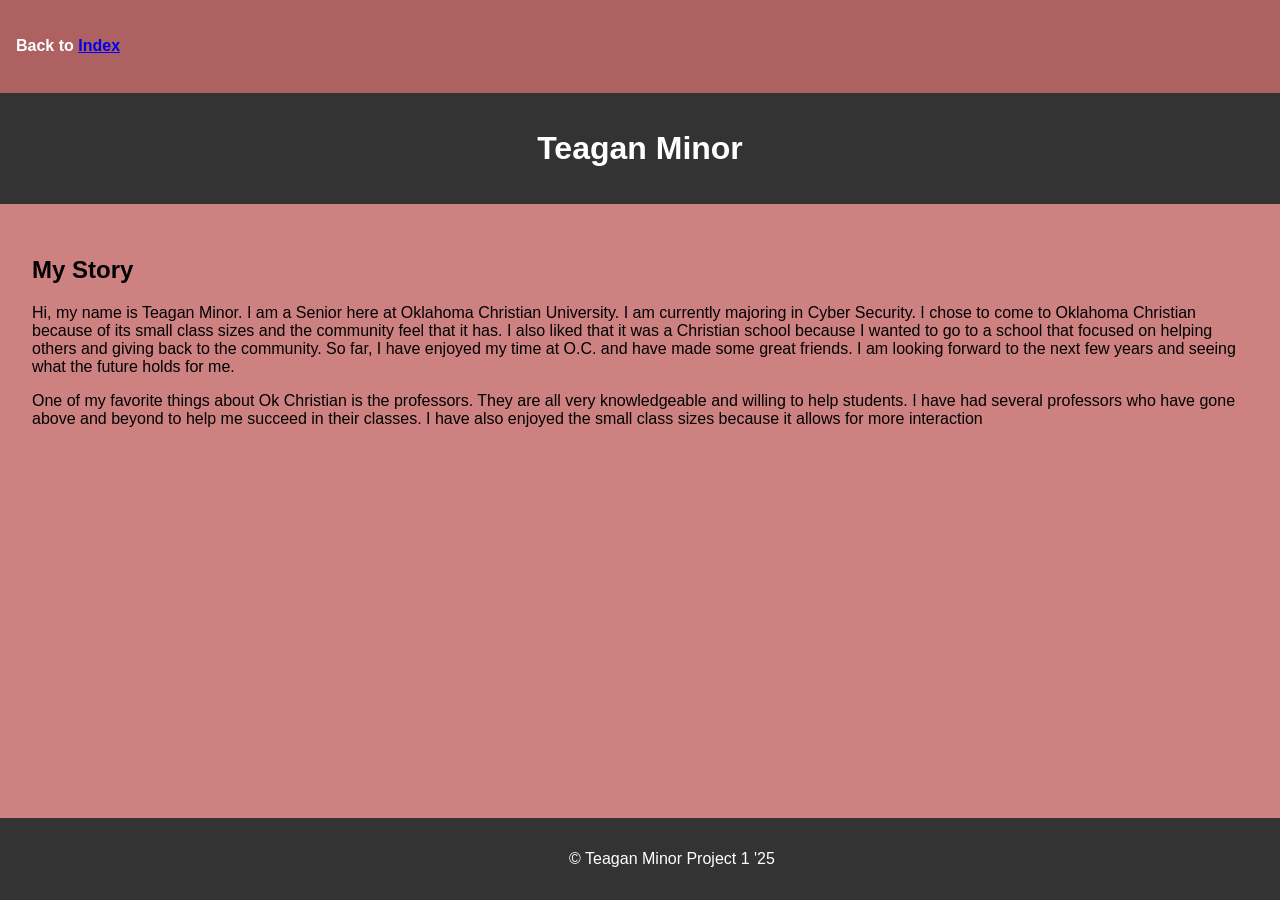
<file: teaganTestimony.html>
<!DOCTYPE html>
<html lang="en">
<head>
    <meta charset="UTF-8">
    <title>Class List</title>
    <meta name="viewport" content="width=device-width, initial-scale=1.0">
    <style>
        body { 
            font-family: Arial, sans-serif; 
            margin: 0; padding: 0; 
            background: #ce8181; 
        }
        .sub-header { 
            background: #ae6161; 
            color: #fff; 
            padding: 1%rem; 
            text-align: left; 
        }
        header { 
            background: #333; 
            color: #fff; 
            padding: 1rem; 
            text-align: center; 
        }
        nav { 
            background: #444; 
            padding: 0.5rem; 
            text-align: center; 
        }
        nav a { 
            color: #fff; 
            margin: 0 1rem; 
            text-decoration: none; 
        }
        main { padding: 2rem; }
        footer { background: #333; color: #fff; text-align: center; padding: 2rem; position: fixed; width: 100%; bottom: 0; }
    </style>
</head>
<body>
    <header class="sub-header">
        <h4> Back to <a href="index.html">Index</a></h4>    
    </header class="sub-header">
    <header>
        <h1>Teagan Minor</h1>
    </header>

    <main>
    
        <h2>My Story</h2>

        <p>
            Hi, my name is Teagan Minor. I am a Senior here at Oklahoma Christian University. I am currently majoring in Cyber Security. I chose to come to Oklahoma Christian because of its small class sizes and the community feel that it has. I also liked that it was a Christian school because I wanted to go to a school that focused on helping others and giving back to the community. So far, I have enjoyed my time at O.C. and have made some great friends. I am looking forward to the next few years and seeing what the future holds for me.
        </p>
        <p>
            One of my favorite things about Ok Christian is the professors. They are all very knowledgeable and willing to help students. I have had several professors who have gone above and beyond to help me succeed in their classes. I have also enjoyed the small class sizes because it allows for more interaction
        </p>

    </main>
    <footer>
        &copy; Teagan Minor Project 1 '25
    </footer>
</body>
</html>
</file>
<file: careers.css>
body {
  margin: 0;
  font-family: 'Outfit', sans-serif;
  background: #f9f9f9;
  color: #333;
}

header {
  background: #222;
  color: #fff;
  text-align: center;
  padding: 2rem 1rem;
}

header h1 {
  margin: 0;
  font-size: 2.5rem;
}

main {
  max-width: 1000px;
  margin: 2rem auto;
  padding: 0 1rem;
}

.job-card {
  background: #fff;
  padding: 1.5rem;
  border-radius: 8px;
  margin-bottom: 1.5rem;
  box-shadow: 0 2px 6px rgba(0,0,0,0.1);
}

.job-card h2 {
  margin-top: 0;
  font-size: 1.5rem;
  color: #111;
}

.job-card p {
  margin: 0.5rem 0 1rem;
}

footer {
  background: #222;
  color: #bbb;
  text-align: center;
  padding: 1rem;
  margin-top: 5rem;
}
</file>
